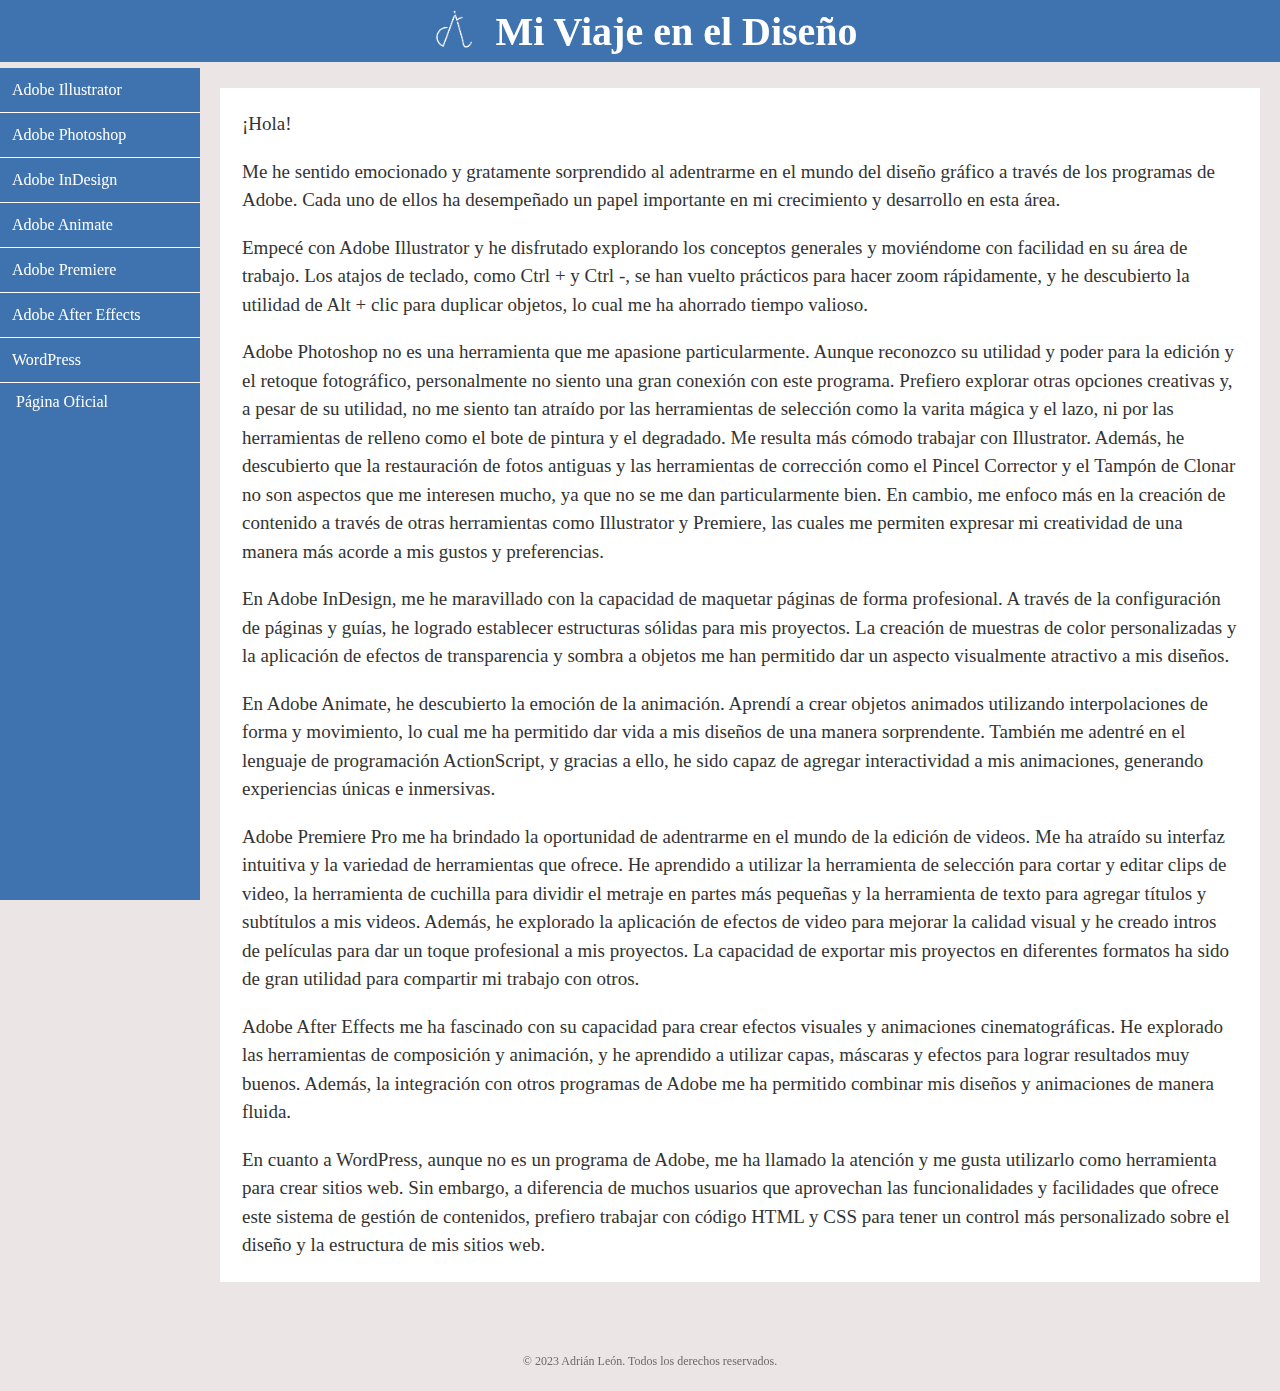
<file: index.html>
<!DOCTYPE html>
<!DOCTYPE html>
<html lang="es">
  <head>
    <meta charset="utf-8">
    <title>CETEC</title>
    <link rel="shortcut icon" href="L2.png">
    <link rel="stylesheet" href="styles.css">
  </head>



  
<body>
  <header>
    <div class="center-content">
      <div class="logo">
        <img src="L1.png" alt="Logo">
      </div>
      <h1>Mi Viaje en el Diseño</h1>
    </div>
  </header>

  <!-- MENÚ DE OPCIONES -->
  <nav>
    <ul>
      <li>
        <a href="Paginas/Ilustrator/index.html">
          <span class="folder-name">Adobe Illustrator</span>
        </a>
      </li>
      <li>
        <a href="Paginas/photoshop/index.html">
          <span class="folder-name">Adobe Photoshop</span>
        </a>
      </li>
      <li>
        <a href="Paginas/InDisign/index.html">
          <span class="folder-name">Adobe InDesign</span>
        </a>
      </li>
      <li>
        <a href="Paginas/Animate/index.html">
          <span class="folder-name">Adobe Animate</span>
        </a>
      </li>
      <li>
        <a href="Paginas/premiere/index.html">
          <span class="folder-name">Adobe Premiere</span>
        </a>
      </li>
      <li>
        <a href="Paginas/after/index.html">
          <span class="folder-name">Adobe After Effects</span>
        </a>
      </li>
      <li>
        <a href="Paginas/Wordpress/wordpress.html">
          <span class="folder-name">WordPress</span>
        </a>
      </li>

      <li>
        <a href="https://adrianleon305.github.io/AdrianL/" class="page-link">
          <span class="folder-name">Página Oficial</span>
        </a>
      </li>
    </ul>
  </nav>

  <main>
    <div class="container">
      <p>¡Hola!</p>
      <p>Me he sentido emocionado y gratamente sorprendido al adentrarme en el mundo del diseño gráfico a través de los programas de Adobe. Cada uno de ellos ha desempeñado un papel importante en mi crecimiento y desarrollo en esta área.</p>
      <p>Empecé con Adobe Illustrator y he disfrutado explorando los conceptos generales y moviéndome con facilidad en su área de trabajo. Los atajos de teclado, como Ctrl + y Ctrl -, se han vuelto prácticos para hacer zoom rápidamente, y he descubierto la utilidad de Alt + clic para duplicar objetos, lo cual me ha ahorrado tiempo valioso.</p>
      <p>Adobe Photoshop no es una herramienta que me apasione particularmente. Aunque reconozco su utilidad y poder para la edición y el retoque fotográfico, personalmente no siento una gran conexión con este programa. Prefiero explorar otras opciones creativas y, a pesar de su utilidad, no me siento tan atraído por las herramientas de selección como la varita mágica y el lazo, ni por las herramientas de relleno como el bote de pintura y el degradado. Me resulta más cómodo trabajar con Illustrator. Además, he descubierto que la restauración de fotos antiguas y las herramientas de corrección como el Pincel Corrector y el Tampón de Clonar no son aspectos que me interesen mucho, ya que no se me dan particularmente bien. En cambio, me enfoco más en la creación de contenido a través de otras herramientas como Illustrator y Premiere, las cuales me permiten expresar mi creatividad de una manera más acorde a mis gustos y preferencias.</p>
      <p>En Adobe InDesign, me he maravillado con la capacidad de maquetar páginas de forma profesional. A través de la configuración de páginas y guías, he logrado establecer estructuras sólidas para mis proyectos. La creación de muestras de color personalizadas y la aplicación de efectos de transparencia y sombra a objetos me han permitido dar un aspecto visualmente atractivo a mis diseños.</p>
      <p>En Adobe Animate, he descubierto la emoción de la animación. Aprendí a crear objetos animados utilizando interpolaciones de forma y movimiento, lo cual me ha permitido dar vida a mis diseños de una manera sorprendente. También me adentré en el lenguaje de programación ActionScript, y gracias a ello, he sido capaz de agregar interactividad a mis animaciones, generando experiencias únicas e inmersivas.</p>
      <p>Adobe Premiere Pro me ha brindado la oportunidad de adentrarme en el mundo de la edición de videos. Me ha atraído su interfaz intuitiva y la variedad de herramientas que ofrece. He aprendido a utilizar la herramienta de selección para cortar y editar clips de video, la herramienta de cuchilla para dividir el metraje en partes más pequeñas y la herramienta de texto para agregar títulos y subtítulos a mis videos. Además, he explorado la aplicación de efectos de video para mejorar la calidad visual y he creado intros de películas para dar un toque profesional a mis proyectos. La capacidad de exportar mis proyectos en diferentes formatos ha sido de gran utilidad para compartir mi trabajo con otros.</p>
      <p>Adobe After Effects me ha fascinado con su capacidad para crear efectos visuales y animaciones cinematográficas. He explorado las herramientas de composición y animación, y he aprendido a utilizar capas, máscaras y efectos para lograr resultados muy buenos. Además, la integración con otros programas de Adobe me ha permitido combinar mis diseños y animaciones de manera fluida.</p>
      <p>En cuanto a WordPress, aunque no es un programa de Adobe, me ha llamado la atención y me gusta utilizarlo como herramienta para crear sitios web. Sin embargo, a diferencia de muchos usuarios que aprovechan las funcionalidades y facilidades que ofrece este sistema de gestión de contenidos, prefiero trabajar con código HTML y CSS para tener un control más personalizado sobre el diseño y la estructura de mis sitios web.</p>
    </div>
  </main>

  
  <footer>
    <p>© 2023 Adrián León. Todos los derechos reservados.</p>
  </footer>
</body>
</html>
</file>
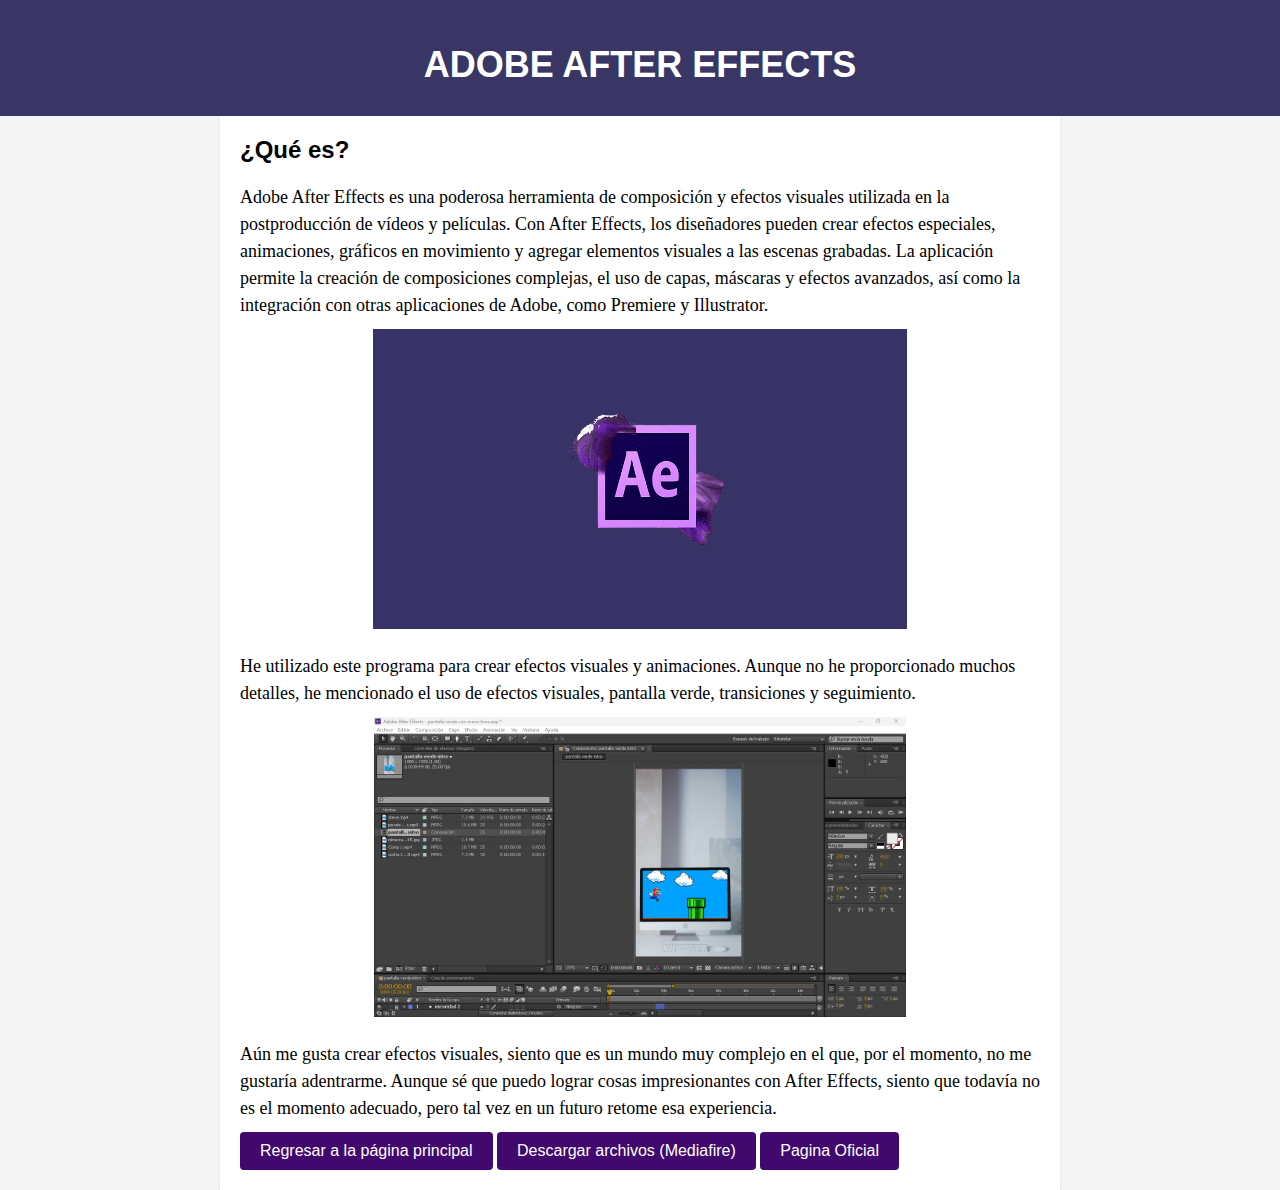
<file: Paginas/after/index.html>
<!DOCTYPE html>
<html>
<head>
  <title>Mi Página de Recopilación</title>


  <link rel="shortcut icon" href="L2.png">
  <link rel="stylesheet" href="styles.css">
  <style>
    body {
    font-family: Arial, sans-serif;
     margin: 0;
    padding: 0;
    }
    
    header {
      background-color: #393665;
      padding: 20px;
      text-align: center;
      color: #ffffff;
    }
    
    .content {
      max-width: 800px;
      margin: 0 auto;
      padding: 20px;
    }
    
    h2 {
      font-size: 24px;
      margin-top: 0;
    }
    
    .image-container {
      text-align: center;
      margin-bottom: 20px;
    }
    
    .image-container img {
      max-width: 100%;
      max-height: 300px;
    }
    
    .image-caption {
      font-style: italic;
      color: #888888;
    }
    
    .btn {
      display: inline-block;
      padding: 10px 20px;
      background-color: #41096e;
      color: #ffffff;
      text-decoration: none;
      border-radius: 4px;
    }



  </style>
</head>
<body>


  <header>
    <h1 class="h1">ADOBE AFTER EFFECTS</h1>
  </header>



  
  <div class="content">
    <h2>¿Qué es?</h2>


    <p class="p"> Adobe After Effects es una poderosa herramienta de composición
       y efectos visuales utilizada en la postproducción de vídeos y películas.
        Con After Effects, los diseñadores pueden crear efectos especiales,
         animaciones, gráficos en movimiento y agregar elementos visuales
          a las escenas grabadas. La aplicación permite la creación de 
          composiciones complejas, el uso de capas, máscaras y efectos avanzados,
           así como la integración con otras aplicaciones de Adobe, como Premiere y Illustrator.</p>
    


    <div class="image-container">
      <img src="1.jpg" alt="Imagen 1">
      <div class="image-caption"></div>
    </div>
    


    <p class="p"> He utilizado este programa para crear efectos visuales y animaciones.
       Aunque no he proporcionado muchos detalles, he mencionado el uso de efectos visuales,
        pantalla verde, transiciones y seguimiento.</p>
    



    <div class="image-container">
      <img src="2.jpg" alt="Imagen 2">
      <div class="image-caption"></div>
    </div>
    

    <p class="p">
  Aún me gusta crear efectos visuales, siento que es un mundo muy complejo en el que, por el momento, 
  no me gustaría adentrarme. Aunque sé que puedo lograr cosas impresionantes con After Effects,
   siento que todavía no es el momento adecuado, pero tal vez en un futuro retome esa experiencia.
</p>

    <a class="btn" href="https://adrianleon305.github.io/cetec/">Regresar a la página principal</a>
    <a class="btn" href="https://www.mediafire.com/folder/m9z5kt01nlpkd/After">Descargar archivos (Mediafire)</a>
    <a class="btn" href="https://adrianleon305.github.io/AdrianL/">Pagina Oficial</a>
  </div>
</body>
</html>
</file>
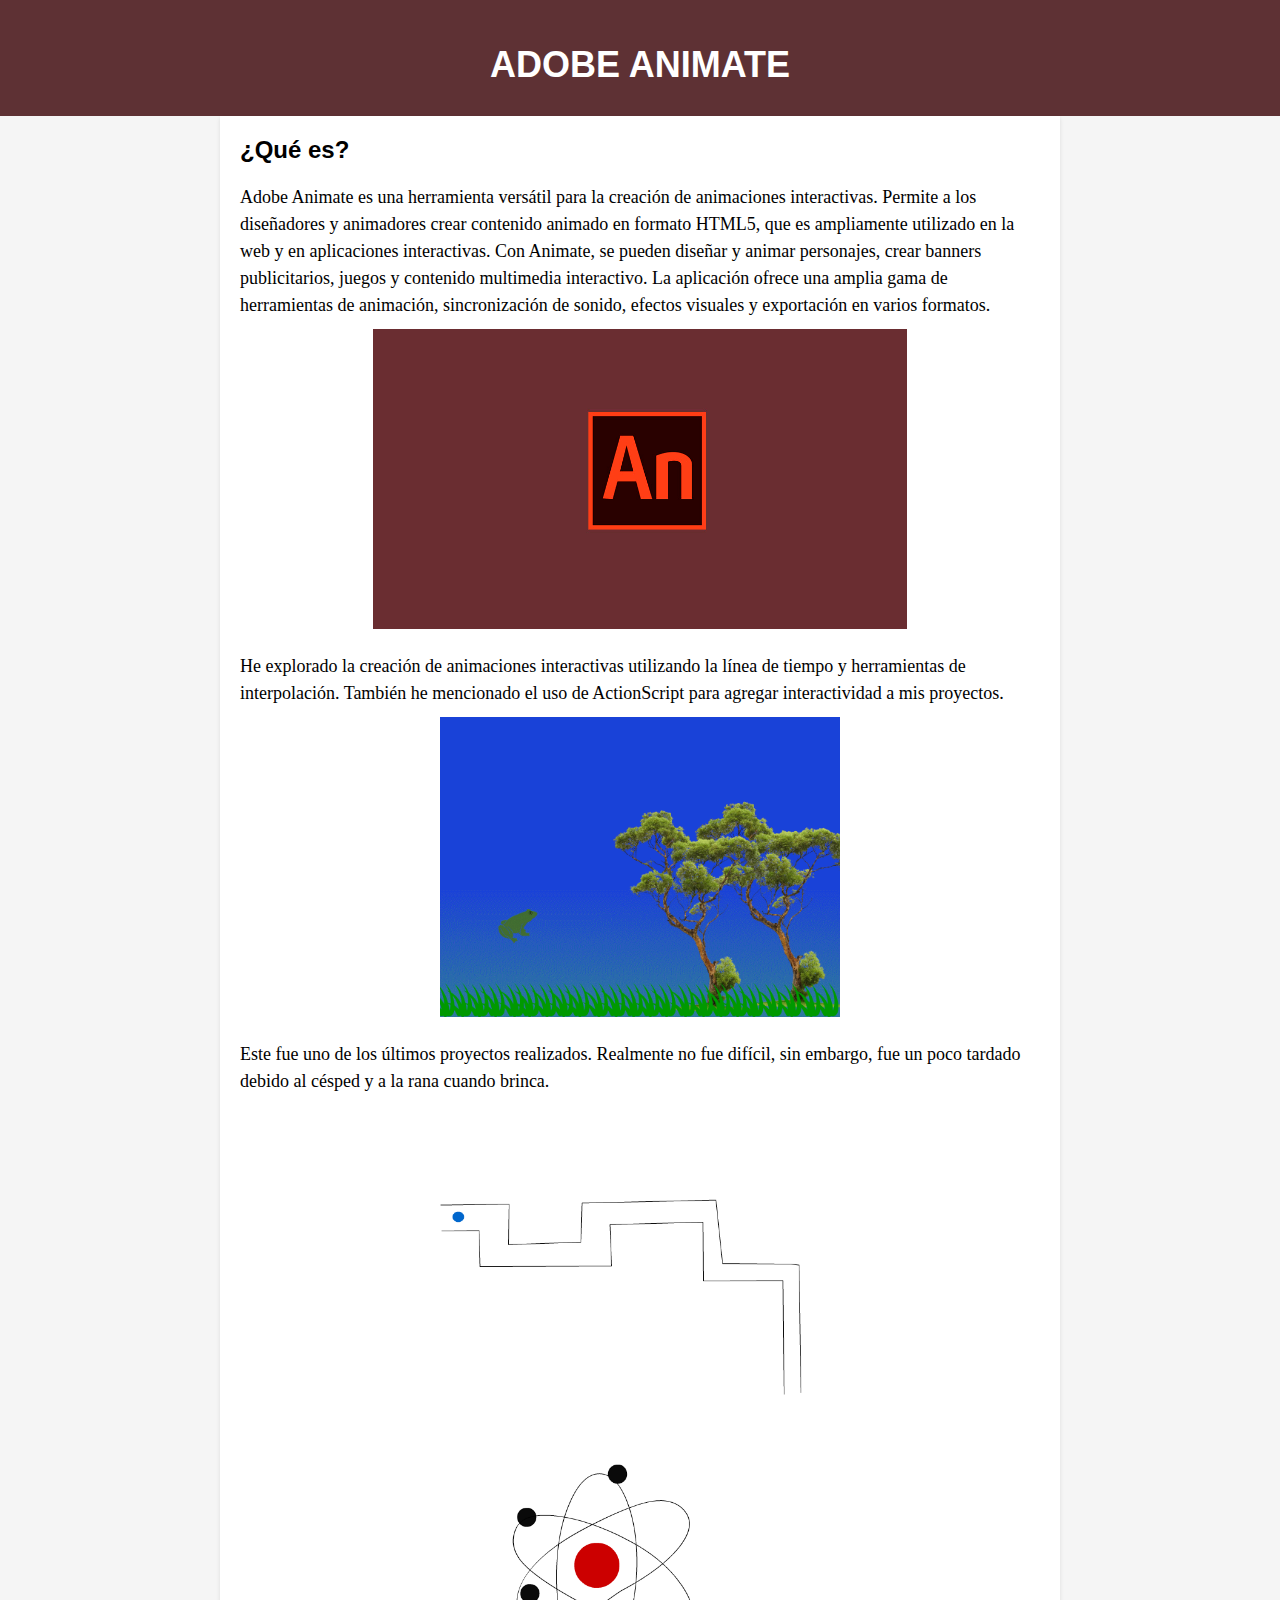
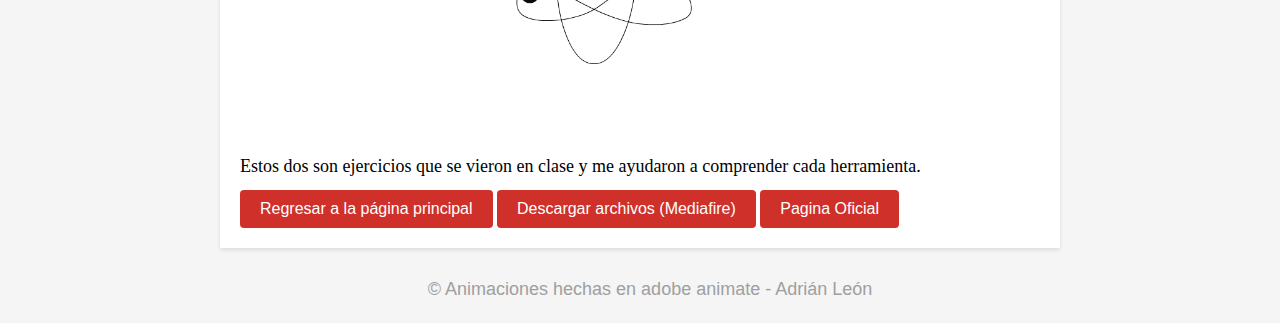
<file: Paginas/Animate/index.html>
<!DOCTYPE html>
<html>
<head>
  <title>Animate</title>


  <link rel="shortcut icon" href="L2.png">
  <link rel="stylesheet" href="styles.css">
  <style>
    body {
    font-family: Arial, sans-serif;
     margin: 0;
    padding: 0;
    }
    
    header {
      background-color: #5E3134;
      padding: 20px;
      text-align: center;
      color: #ffffff;
    }
    
    .content {
      max-width: 800px;
      margin: 0 auto;
      padding: 20px;
    }
    
    h2 {
      font-size: 24px;
      margin-top: 0;
    }
    
    .image-container {
      text-align: center;
      margin-bottom: 20px;
    }
    
    .image-container img {
      max-width: 100%;
      max-height: 300px;
    }
    
    .image-caption {
      font-style: italic;
      color: #888888;
    }
    
    .btn {
      display: inline-block;
      padding: 10px 20px;
      background-color: #CF302A;
      color: #ffffff;
      text-decoration: none;
      border-radius: 4px;
    }



  </style>
</head>
<body>


  <header>
    <h1 class="h1">ADOBE ANIMATE</h1>
  </header>



  
  <div class="content">
    <h2>¿Qué es?</h2>


    <p class="p"> Adobe Animate es una herramienta versátil para la creación de animaciones interactivas.
      Permite a los diseñadores y animadores crear contenido animado en formato HTML5,
      que es ampliamente utilizado en la web y en aplicaciones interactivas. 
      Con Animate, se pueden diseñar y animar personajes, crear banners publicitarios,
      juegos y contenido multimedia interactivo. La aplicación ofrece una amplia gama
      de herramientas de animación, sincronización de sonido, efectos visuales 
      y exportación en varios formatos.</p>
    


    <div class="image-container">
      <img src="1.jpg" alt="Imagen 1">
      <div class="image-caption"></div>
    </div>
    


    <p class="p">
      He explorado la creación de animaciones interactivas utilizando
       la línea de tiempo y herramientas de interpolación. También he
        mencionado el uso de ActionScript para agregar interactividad a mis proyectos.</p>
    

        <div class="image-container">
          <img src="ejersicio-5.gif" alt="Imagen 4">
          <div class="image-caption"></div>
        </div>

        <p class="p">
  Este fue uno de los últimos proyectos realizados. 
  Realmente no fue difícil, sin embargo, fue un poco tardado debido al césped 
  y a la rana cuando brinca.</p>
    


    <div class="image-container">
      <img src="laberinto.gif" alt="Imagen 3">
      <div class="image-caption"></div>
    </div>
    



    <div class="image-container">
      <img src="átomo.gif" alt="Imagen 2">
      <div class="image-caption"></div>
    </div>
    



    <p class="p">Estos dos son ejercicios que se vieron en clase y me ayudaron a comprender cada herramienta.</p>
    

    <a class="btn" href="https://adrianleon305.github.io/cetec/">Regresar a la página principal</a>
    <a class="btn" href="https://www.mediafire.com/folder/vo9c26vewahzs/Animate">Descargar archivos (Mediafire)</a>
    <a class="btn" href="https://adrianleon305.github.io/AdrianL/">Pagina Oficial</a>
  </div>
</body>

<footer>
  <p>&copy; Animaciones hechas en adobe animate - Adrián León</p>
</footer>

</html>
</file>
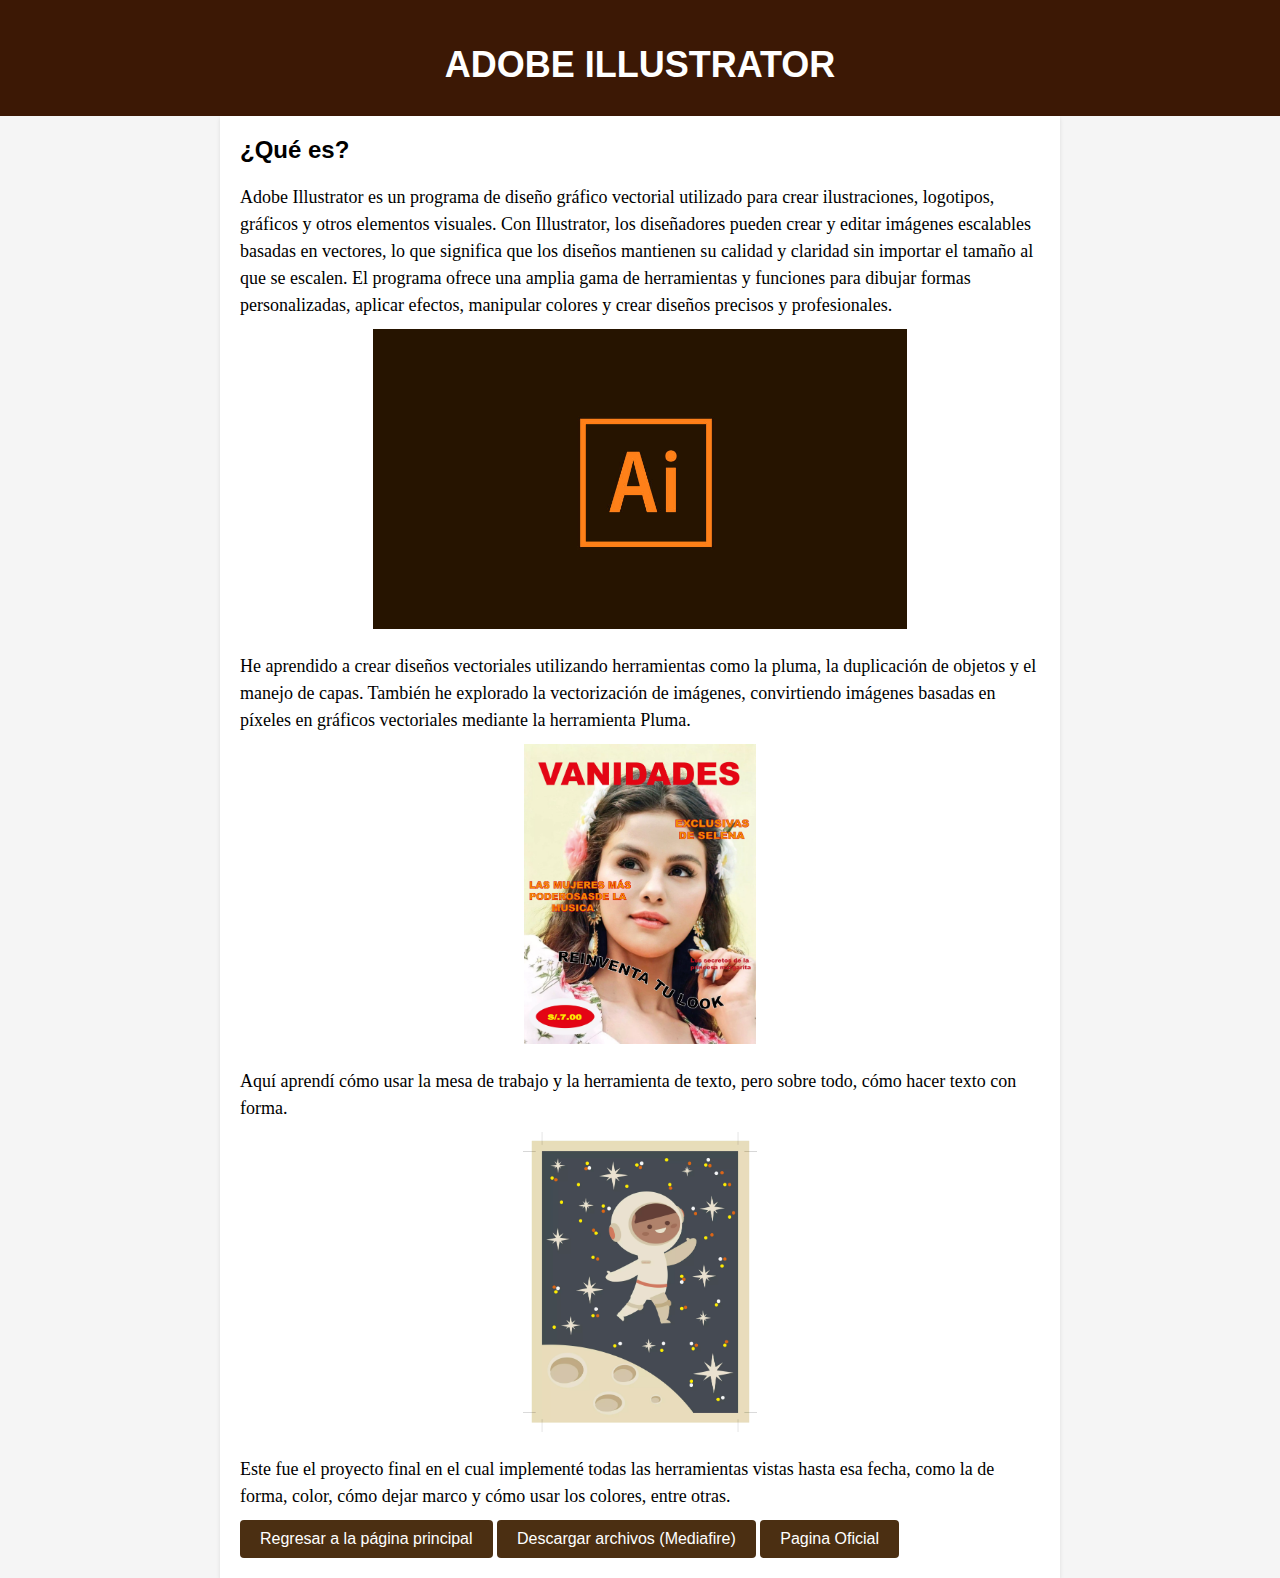
<file: Paginas/Ilustrator/index.html>
<!DOCTYPE html>
<html>
<head>
  <title>Illustrator</title>


  <link rel="shortcut icon" href="L2.png">
  <link rel="stylesheet" href="styles.css">
  <style>
    body {
    font-family: Arial, sans-serif;
     margin: 0;
    padding: 0;
    }
    
    header {
      background-color: #3c1805;
      padding: 20px;
      text-align: center;
      color: #ffffff;
    }
    
    .content {
      max-width: 800px;
      margin: 0 auto;
      padding: 20px;
    }
    
    h2 {
      font-size: 24px;
      margin-top: 0;
    }
    
    .image-container {
      text-align: center;
      margin-bottom: 20px;
    }
    
    .image-container img {
      max-width: 100%;
      max-height: 300px;
    }
    
    .image-caption {
      font-style: italic;
      color: #888888;
    }
    
    .btn {
      display: inline-block;
      padding: 10px 20px;
      background-color: #4b2f12;
      color: #ffffff;
      text-decoration: none;
      border-radius: 4px;
    }



  </style>
</head>
<body>


  <header>
    <h1 class="h1">ADOBE ILLUSTRATOR</h1>
  </header>



  
  <div class="content">
    <h2>¿Qué es?</h2>


    <p class="p">
      Adobe Illustrator es un programa de diseño gráfico vectorial utilizado para crear ilustraciones,
      logotipos, gráficos y otros elementos visuales.
      Con Illustrator, los diseñadores pueden crear y editar imágenes escalables basadas en vectores,
      lo que significa que los diseños mantienen su calidad y claridad sin importar el tamaño al
      que se escalen. El programa ofrece una amplia gama de herramientas y funciones para dibujar
      formas personalizadas, aplicar efectos, manipular colores y crear diseños precisos y 
      profesionales.
    </p>



    <div class="image-container">
      <img src="1.jpg" alt="Imagen 1">
      <div class="image-caption"></div>
    </div>
    


    <p class="p">He aprendido a crear diseños vectoriales utilizando herramientas como la pluma,
       la duplicación de objetos y el manejo de capas. 
       También he explorado la vectorización de imágenes, 
       convirtiendo imágenes basadas en píxeles en gráficos 
       vectoriales mediante la herramienta Pluma.</p>
    



    <div class="image-container">
      <img src="portada.webp" alt="Imagen 2">
      <div class="image-caption"></div>
    </div>
    
    <p class="p">Aquí aprendí cómo usar la mesa de trabajo 
  y la herramienta de texto, pero sobre todo, cómo hacer texto con forma.</p>

    <div class="image-container">
      <img src="proyecto final.webp" alt="Imagen 3">
      <div class="image-caption"></div>
    </div>
    





    <p class="p">
      Este fue el proyecto final en el cual implementé todas
       las herramientas vistas hasta esa fecha, como la de forma,
        color, cómo dejar marco y cómo usar los colores, entre otras.</p>
    

    <a class="btn" href="https://adrianleon305.github.io/cetec/">Regresar a la página principal</a>
    <a class="btn" href="https://www.mediafire.com/folder/ycn7u26su2p8k/Illustrator">Descargar archivos (Mediafire)</a>
    <a class="btn" href="https://adrianleon305.github.io/AdrianL/">Pagina Oficial</a>
  </div>
</body>
</html>
</file>
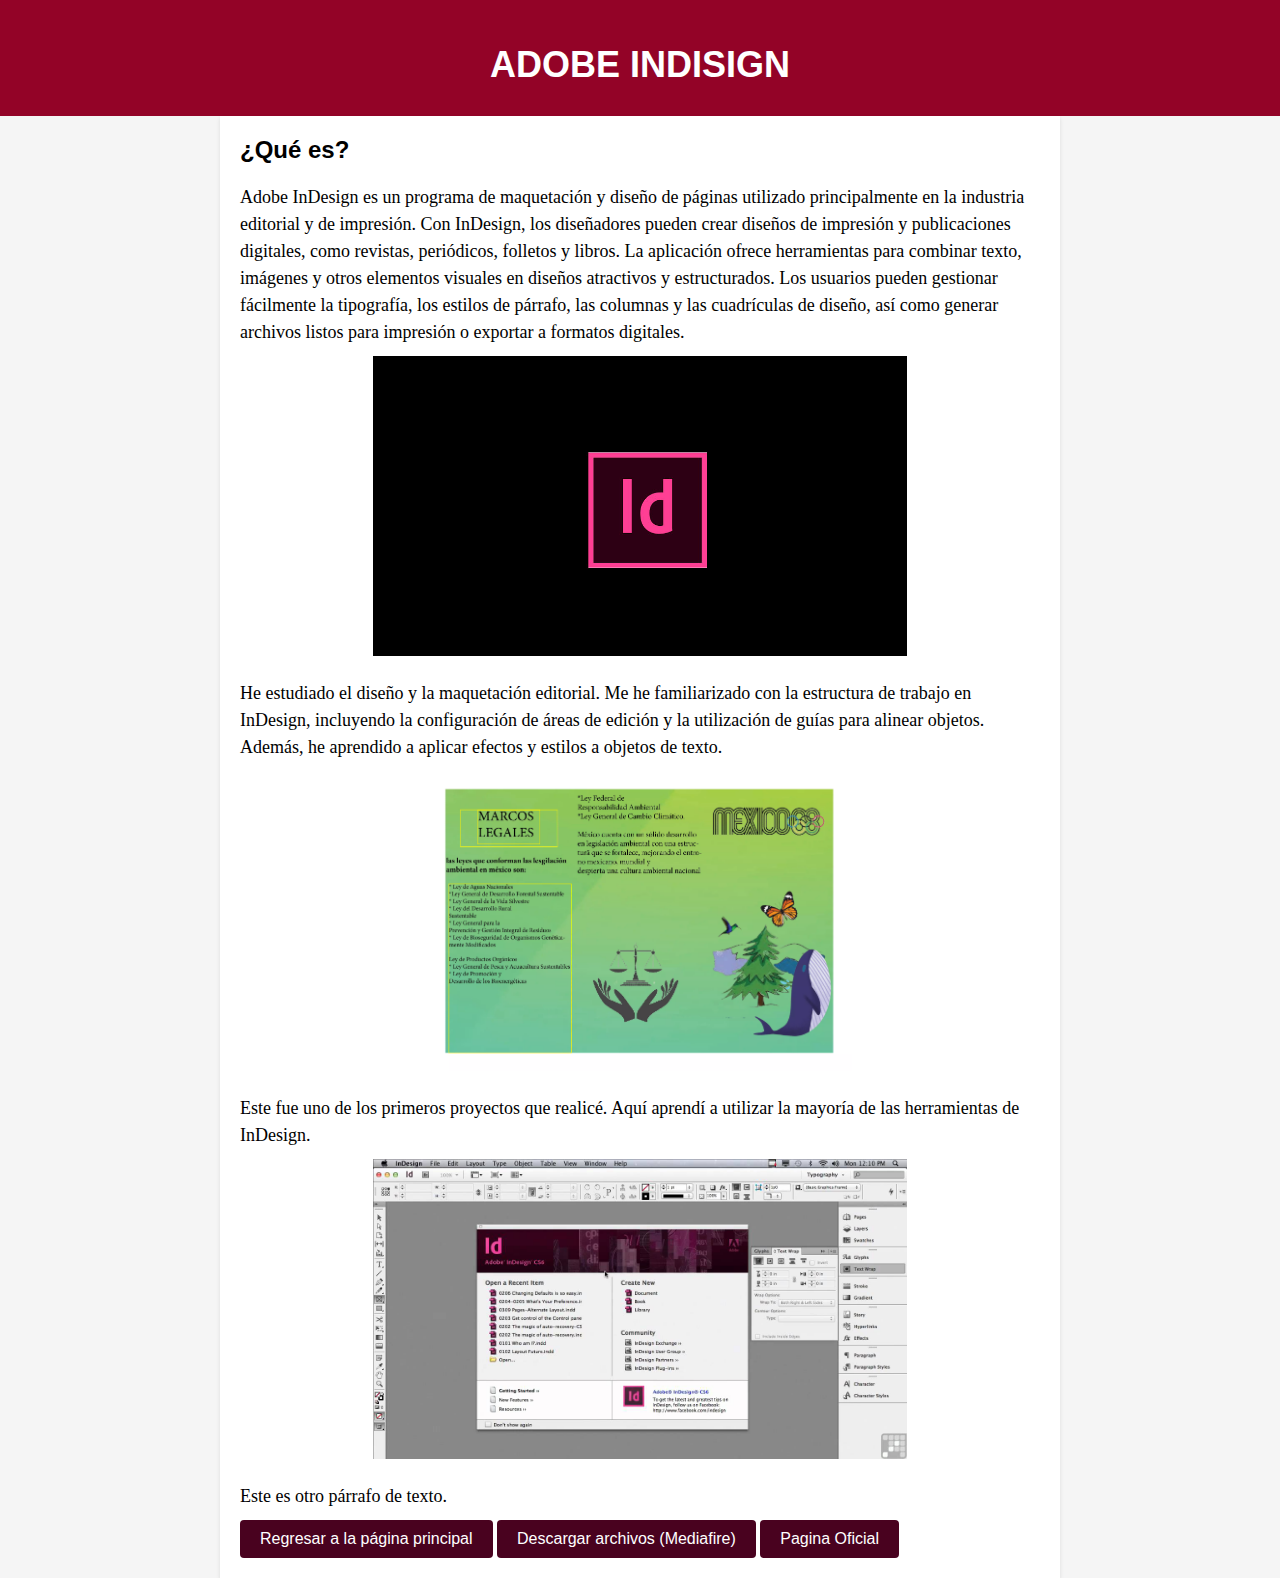
<file: Paginas/InDisign/index.html>
<!DOCTYPE html>
<html>
<head>
  <title>Indisign</title>


  <link rel="shortcut icon" href="L2.png">
  <link rel="stylesheet" href="styles.css">
  <style>
    body {
    font-family: Arial, sans-serif;
     margin: 0;
    padding: 0;
    }
    
    header {
      background-color: #930327;
      padding: 20px;
      text-align: center;
      color: #ffffff;
    }
    
    .content {
      max-width: 800px;
      margin: 0 auto;
      padding: 20px;
    }
    
    h2 {
      font-size: 24px;
      margin-top: 0;
    }
    
    .image-container {
      text-align: center;
      margin-bottom: 20px;
    }
    
    .image-container img {
      max-width: 100%;
      max-height: 300px;
    }
    
    .image-caption {
      font-style: italic;
      color: #888888;
    }
    
    .btn {
      display: inline-block;
      padding: 10px 20px;
      background-color: #49021F;
      color: #ffffff;
      text-decoration: none;
      border-radius: 4px;
    }



  </style>
</head>
<body>


  <header>
    <h1 class="h1">ADOBE INDISIGN</h1>
  </header>



  
  <div class="content">
    <h2>¿Qué es?</h2>


    <p class="p">Adobe InDesign es un programa de maquetación y diseño de páginas
      utilizado principalmente en la industria editorial y de impresión.
      Con InDesign, los diseñadores pueden crear diseños de impresión
      y publicaciones digitales, como revistas, periódicos, folletos
      y libros. La aplicación ofrece herramientas para combinar texto,
      imágenes y otros elementos visuales en diseños atractivos y 
      estructurados. Los usuarios pueden gestionar fácilmente la tipografía,
      los estilos de párrafo, las columnas y las cuadrículas de diseño, así
      como generar archivos listos para impresión o exportar a formatos digitales.</p>
    


    <div class="image-container">
      <img src="1.jpg" alt="Imagen 1">
      <div class="image-caption"></div>
    </div>
    


    <p class="p">He estudiado el diseño y la maquetación editorial.
       Me he familiarizado con la estructura de trabajo en InDesign, 
       incluyendo la configuración de áreas de edición y la utilización 
       de guías para alinear objetos. Además, he aprendido a aplicar efectos 
       y estilos a objetos de texto.</p>
    



    <div class="image-container">
      <img src="primerro.webp" alt="Imagen 2">
      <div class="image-caption"></div>
    </div>
    
    <p class="p">Este fue uno de los primeros proyectos que realicé. 
  Aquí aprendí a utilizar la mayoría de las herramientas de InDesign.</p>

    <div class="image-container">
      <img src="3.jpg" alt="Imagen 3">
      <div class="image-caption"></div>
    </div>
    






    <p class="p">Este es otro párrafo de texto.</p>
    

    <a class="btn" href="https://adrianleon305.github.io/cetec/">Regresar a la página principal</a>
    <a class="btn" href="https://www.mediafire.com/folder/5hjv1uj0lztjl/Indisign">Descargar archivos (Mediafire)</a>
    <a class="btn" href="https://adrianleon305.github.io/AdrianL/">Pagina Oficial</a>
  </div>
</body>
</html>
</file>
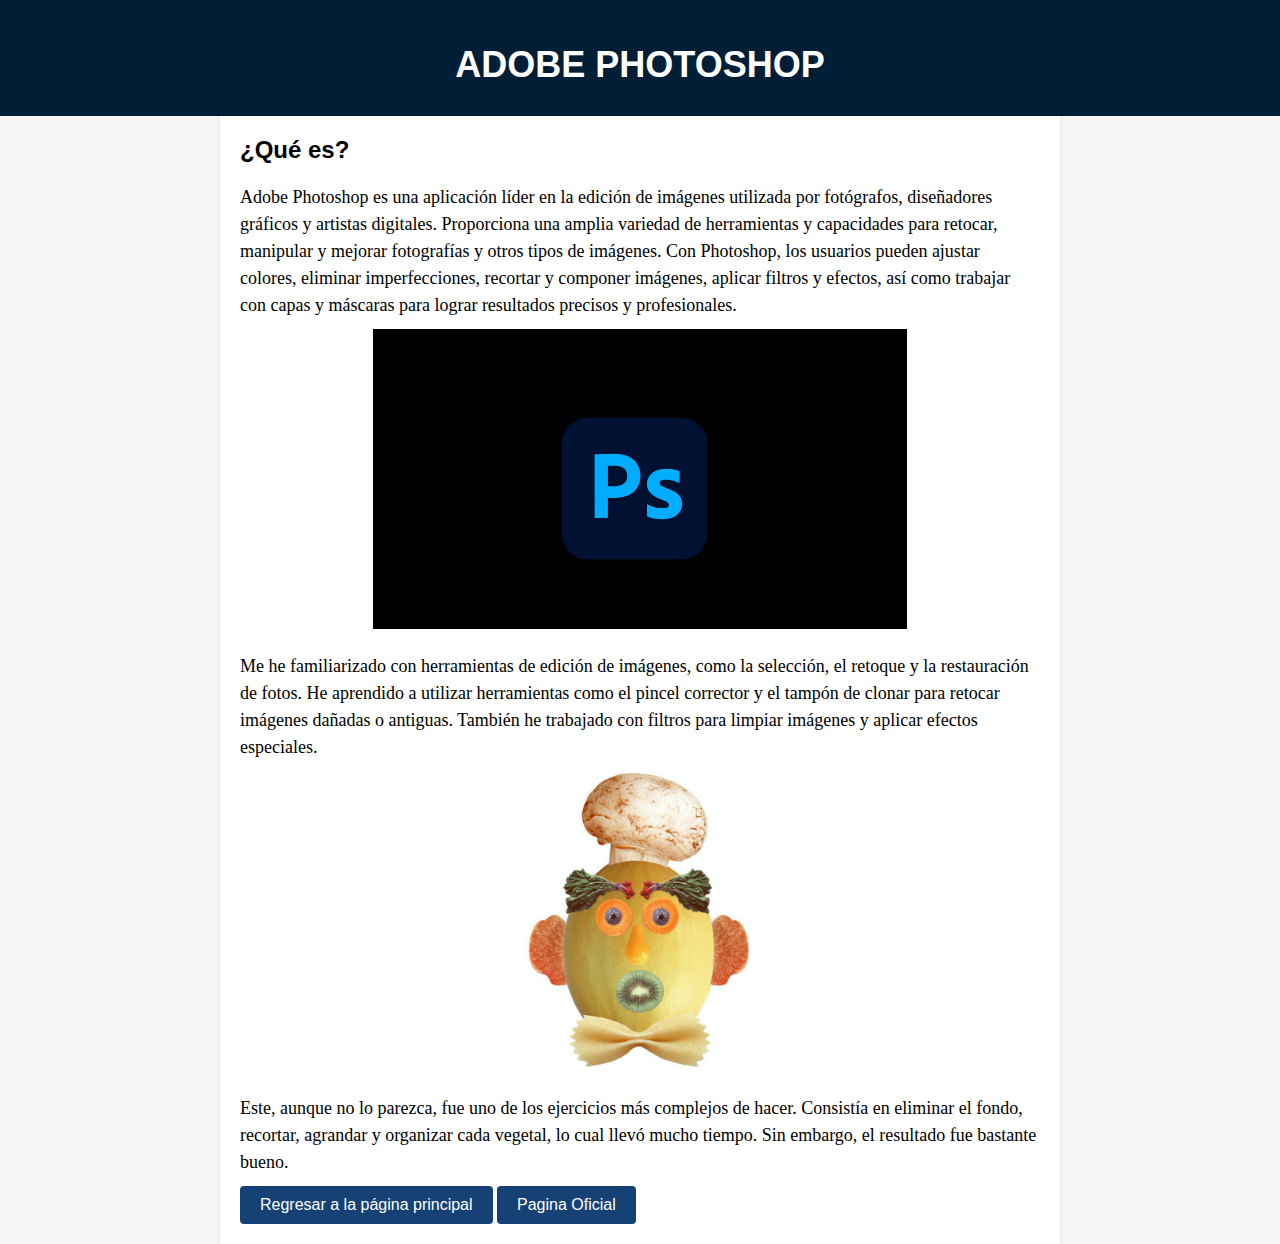
<file: Paginas/photoshop/index.html>
<!DOCTYPE html>
<html>
<head>
  <title>Photoshop</title>


  <link rel="shortcut icon" href="L2.png">
  <link rel="stylesheet" href="styles.css">
  <style>
    body {
    font-family: Arial, sans-serif;
     margin: 0;
    padding: 0;
    }
    
    header {
      background-color: #001E36;
      padding: 20px;
      text-align: center;
      color: #ffffff;
    }
    
    .content {
      max-width: 800px;
      margin: 0 auto;
      padding: 20px;
    }
    
    h2 {
      font-size: 24px;
      margin-top: 0;
    }
    
    .image-container {
      text-align: center;
      margin-bottom: 20px;
    }
    
    .image-container img {
      max-width: 100%;
      max-height: 300px;
    }
    
    .image-caption {
      font-style: italic;
      color: #888888;
    }
    
    .btn {
      display: inline-block;
      padding: 10px 20px;
      background-color: #154174;
      color: #ffffff;
      text-decoration: none;
      border-radius: 4px;
    }



  </style>
</head>
<body>


  <header>
    <h1 class="h1">ADOBE PHOTOSHOP</h1>
  </header>



  
  <div class="content">
    <h2>¿Qué es?</h2>


    <p class="p">
      Adobe Photoshop es una aplicación líder en la edición de imágenes utilizada por fotógrafos,
      diseñadores gráficos y artistas digitales. Proporciona una amplia variedad de herramientas 
      y capacidades para retocar, manipular y mejorar fotografías y otros tipos de imágenes.
      Con Photoshop, los usuarios pueden ajustar colores, eliminar imperfecciones, recortar 
      y componer imágenes, aplicar filtros y efectos, así como trabajar con capas 
      y máscaras para lograr resultados precisos y profesionales.
    </p>
    


    <div class="image-container">
      <img src="1.jpg" alt="Imagen 1">
      <div class="image-caption"></div>
    </div>
    



    <p class="p">Me he familiarizado con herramientas de edición de imágenes, 
        como la selección, el retoque y la restauración de fotos.
         He aprendido a utilizar herramientas como el pincel corrector 
         y el tampón de clonar para retocar imágenes dañadas o antiguas. 
         También he trabajado con filtros para limpiar imágenes y aplicar efectos especiales.</p>  



    <div class="image-container">
      <img src="2.jpg" alt="Imagen 2">
      <div class="image-caption"></div>
    </div>
  
    <p class="p">Este, aunque no lo parezca, fue uno de los ejercicios más complejos de hacer. 
  Consistía en eliminar el fondo, recortar, agrandar y organizar cada vegetal,
   lo cual llevó mucho tiempo. Sin embargo, el resultado fue bastante bueno.</p>
    

    <a class="btn" href="https://adrianleon305.github.io/cetec/">Regresar a la página principal</a>
    <a class="btn" href="https://adrianleon305.github.io/AdrianL/">Pagina Oficial</a>
  </div>
</body>
</html>
</file>
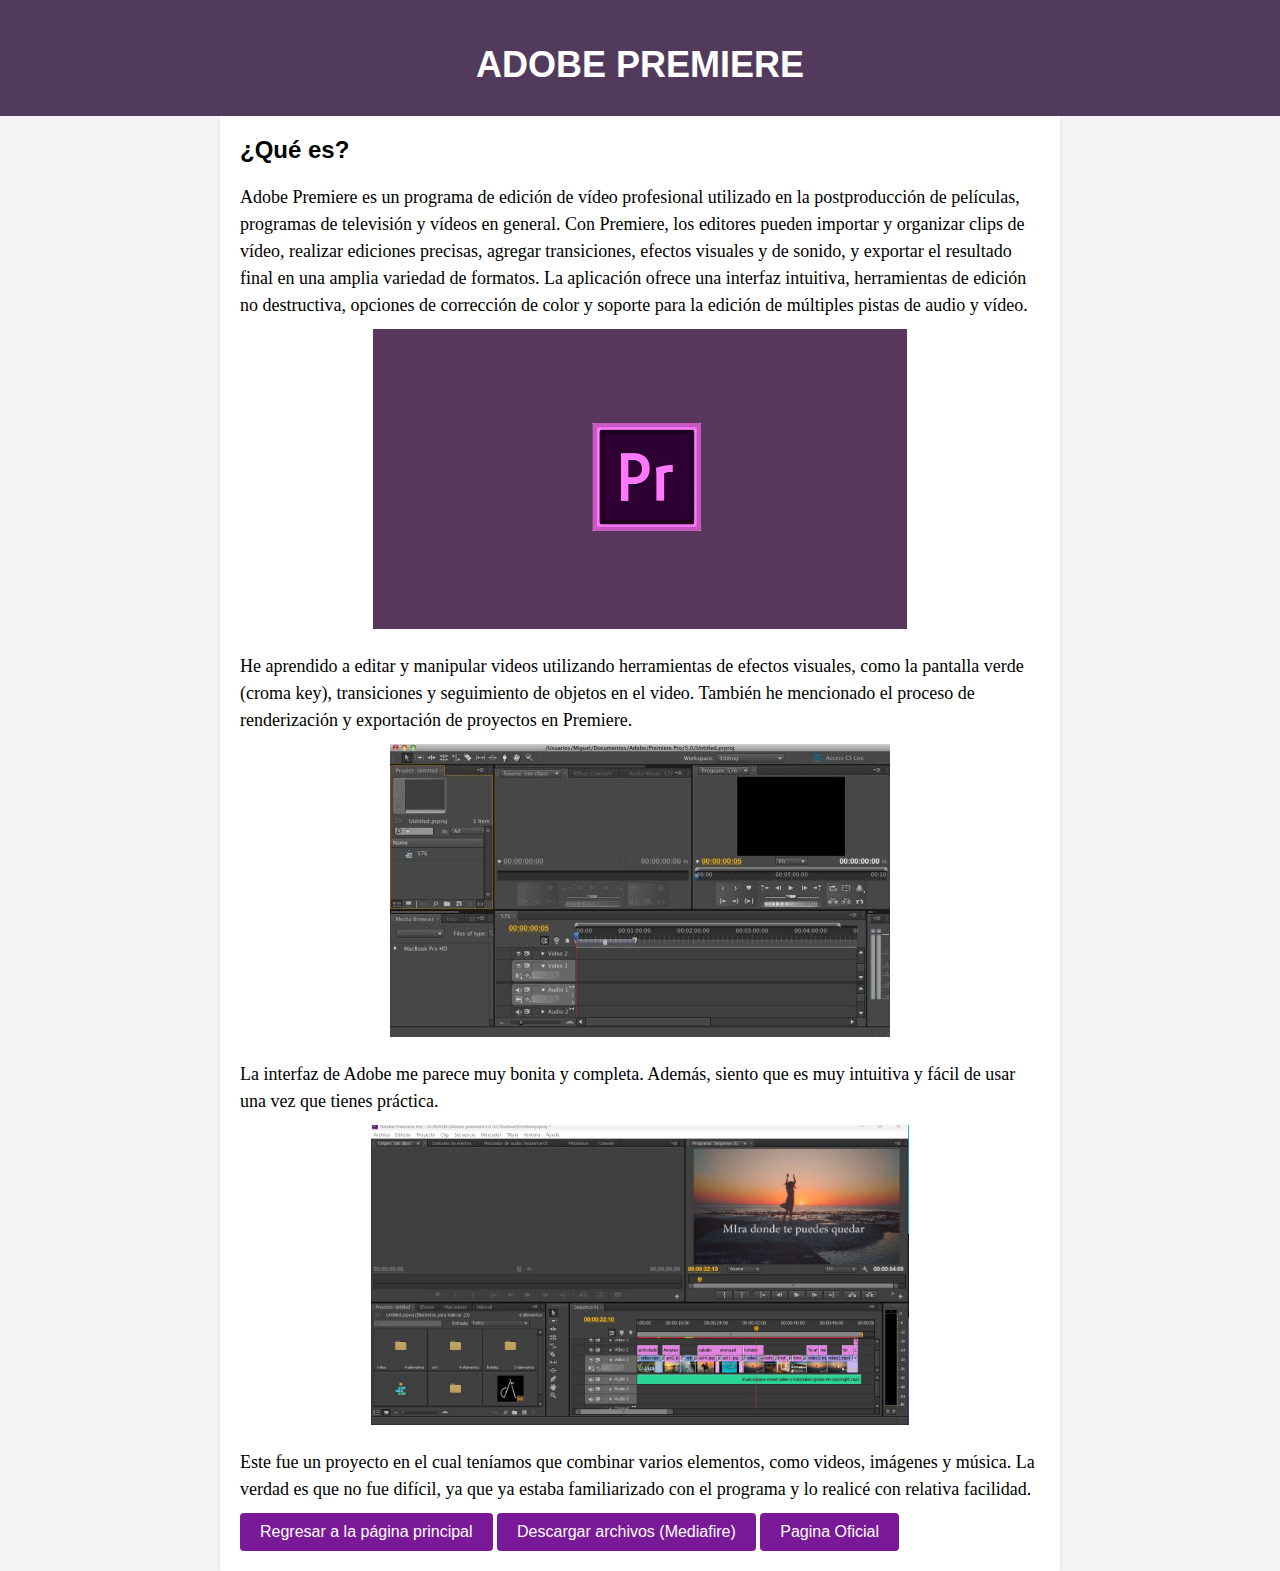
<file: Paginas/premiere/index.html>
<!DOCTYPE html>
<html>
<head>
  <title>Premiere</title>


  <link rel="shortcut icon" href="L2.png">
  <link rel="stylesheet" href="styles.css">
  <style>
    body {
    font-family: Arial, sans-serif;
     margin: 0;
    padding: 0;
    }
    
    header {
      background-color: #523A5C;
      padding: 20px;
      text-align: center;
      color: #ffffff;
    }
    
    .content {
      max-width: 800px;
      margin: 0 auto;
      padding: 20px;
    }
    
    h2 {
      font-size: 24px;
      margin-top: 0;
    }
    
    .image-container {
      text-align: center;
      margin-bottom: 20px;
    }
    
    .image-container img {
      max-width: 100%;
      max-height: 300px;
    }
    
    .image-caption {
      font-style: italic;
      color: #888888;
    }
    
    .btn {
      display: inline-block;
      padding: 10px 20px;
      background-color: #791997;
      color: #ffffff;
      text-decoration: none;
      border-radius: 4px;
    }



  </style>
</head>
<body>


  <header>
    <h1 class="h1">ADOBE PREMIERE</h1>
  </header>



  
  <div class="content">
    <h2>¿Qué es?</h2>


    <p class="p">Adobe Premiere es un programa de edición de vídeo profesional utilizado en la postproducción
        de películas, programas de televisión y vídeos en general. Con Premiere,
        los editores pueden importar y organizar clips de vídeo, realizar ediciones
        precisas, agregar transiciones, efectos visuales y de sonido, y exportar el
        resultado final en una amplia variedad de formatos. La aplicación ofrece
        una interfaz intuitiva, herramientas de edición no destructiva, opciones
        de corrección de color y soporte para la edición de múltiples pistas de
        audio y vídeo.</p>
    


    <div class="image-container">
      <img src="1.jpg" alt="Imagen 1">
      <div class="image-caption"></div>
    </div>
    


    <p class="p">He aprendido a editar y manipular videos utilizando herramientas de efectos visuales,
       como la pantalla verde (croma key), transiciones y seguimiento de objetos en el video.
        También he mencionado el proceso de renderización y exportación de proyectos en Premiere.</p>
    



    <div class="image-container">
      <img src="2.jpg" alt="Imagen 2">
      <div class="image-caption"></div>
    </div>
    
    <p class="p">La interfaz de Adobe me parece muy bonita y completa.
   Además, siento que es muy intuitiva y fácil de usar una vez que tienes práctica.
</p>

    <div class="image-container">
      <img src="3.jpg" alt="Imagen 3">
      <div class="image-caption"></div>
    </div>
    

    <p class="p">
      Este fue un proyecto en el cual teníamos que combinar varios elementos, 
      como videos, imágenes y música. La verdad es que no fue difícil, ya que
       ya estaba familiarizado con el programa y lo realicé con relativa facilidad.
    </p>
    

    <a class="btn" href="https://adrianleon305.github.io/cetec/">Regresar a la página principal</a>
    <a class="btn" href="https://www.mediafire.com/folder/sai8f8me76cms/Premiere">Descargar archivos (Mediafire)</a>
    <a class="btn" href="https://adrianleon305.github.io/AdrianL/">Pagina Oficial</a>
  </div>
</body>
</html>
</file>
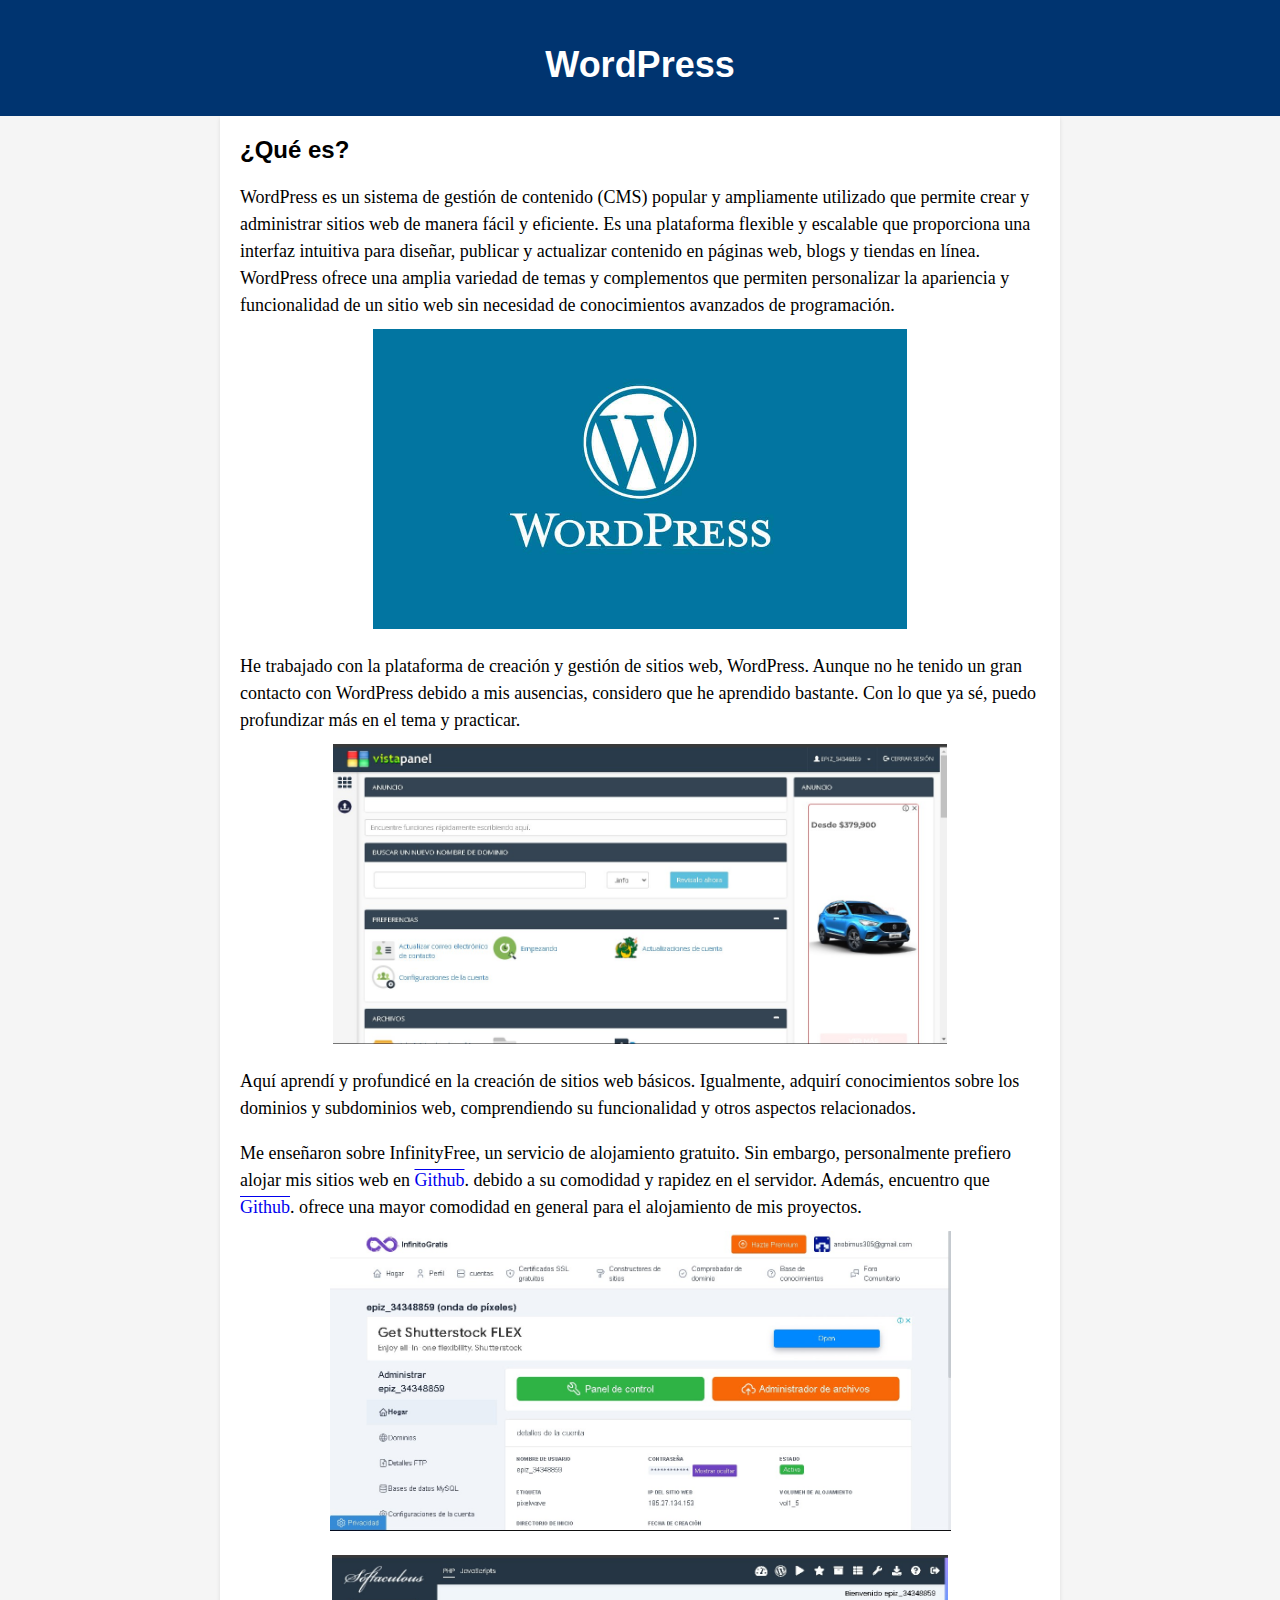
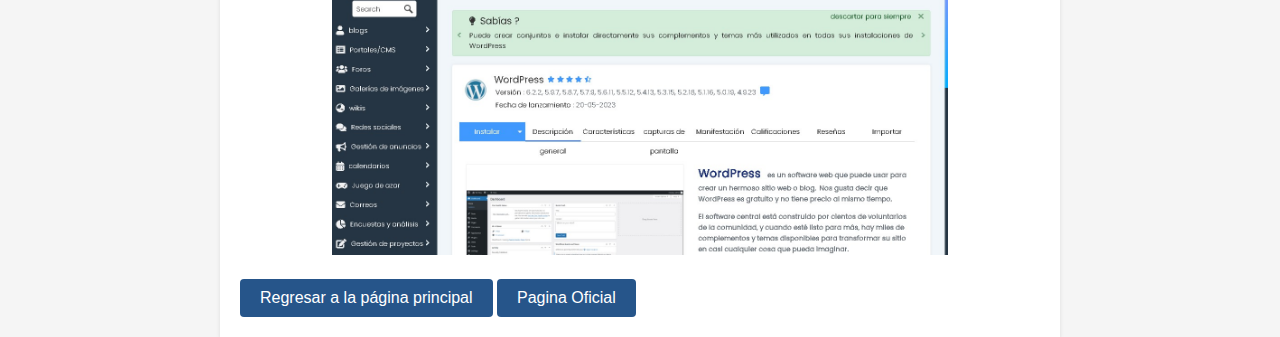
<file: Paginas/Wordpress/wordpress.html>
<!DOCTYPE html>
<html>
<head>
  <title>WordPres</title>


  <link rel="shortcut icon" href="L2.png">
  <link rel="stylesheet" href="styles.css">
  <style>
    body {
    font-family: Arial, sans-serif;
     margin: 0;
    padding: 0;
    }
    
    header {
      background-color: #003470;
      padding: 20px;
      text-align: center;
      color: #ffffff;
    }
    
    .content {
      max-width: 800px;
      margin: 0 auto;
      padding: 20px;
    }
    
    h2 {
      font-size: 24px;
      margin-top: 0;
    }
    
    .image-container {
      text-align: center;
      margin-bottom: 20px;
    }
    
    .image-container img {
      max-width: 100%;
      max-height: 300px;
    }
    
    .image-caption {
      font-style: italic;
      color: #888888;
    }
    
    .btn {
      display: inline-block;
      padding: 10px 20px;
      background-color: #26558a;
      color: #ffffff;
      text-decoration: none;
      border-radius: 4px;
    }



  </style>
</head>
<body>


  <header>
    <h1 class="h1">WordPress</h1>
  </header>



  
  <div class="content">
    <h2>¿Qué es?</h2>


    <p class="p">WordPress es un sistema de gestión de contenido (CMS) popular y ampliamente
        utilizado que permite crear y administrar sitios web de manera fácil y eficiente. 
        Es una plataforma flexible y escalable que proporciona una interfaz intuitiva para
        diseñar, publicar y actualizar contenido en páginas web, blogs y tiendas en línea.
        WordPress ofrece una amplia variedad de temas y complementos que permiten personalizar
        la apariencia y funcionalidad de un sitio web sin necesidad de conocimientos avanzados
        de programación.</p>
    


    <div class="image-container">
      <img src="1.jpg" alt="Imagen 1">
      <div class="image-caption"></div>
    </div>
    


    <p class="p">He trabajado con la plataforma de creación y gestión de sitios web, WordPress.
       Aunque no he tenido un gran contacto con WordPress debido a mis ausencias,
        considero que he aprendido bastante. Con lo que ya sé, puedo profundizar más en 
        el tema y practicar.</p>
    



    <div class="image-container">
      <img src="2.jpg" alt="Imagen 2">
      <div class="image-caption"></div>
    </div>
    
    <p class="p">
      Aquí aprendí y profundicé en la creación de sitios web básicos. 
      Igualmente, adquirí conocimientos sobre los dominios y subdominios web,
       comprendiendo su funcionalidad y otros aspectos relacionados.
      </p>

      <p class="p">
      Me enseñaron sobre InfinityFree, 
      un servicio de alojamiento gratuito. Sin embargo,
       personalmente prefiero alojar mis sitios web en <a class="GG" href="https://github.com">Github</a>. debido a su comodidad 
       y rapidez en el servidor. Además, encuentro que <a class="GG" href="https://github.com">Github</a>. ofrece una mayor 
       comodidad en general para el alojamiento de mis proyectos.
      </p>
    

    <div class="image-container">
      <img src="3.jpg" alt="Imagen 3">
      <div class="image-caption"></div>
    </div>
    

    <div class="image-container">
      <img src="4.jpg" alt="Imagen 4">
      <div class="image-caption"></div>
    </div>
    

    
    <a class="btn" href="https://adrianleon305.github.io/cetec/">Regresar a la página principal</a>
    <a class="btn" href="https://adrianleon305.github.io/AdrianL/">Pagina Oficial</a>
  </div>
</body>
</html>
</file>
<file: styles.css>
body {
 font-family: georgia;
  margin: 0;
  padding: 0;
  background-color: #ebe5e5;
}



header {
  background-color: #1b5ba3d4;
  padding: 4px;
  position: fixed;
  top: 0;
  left: 0;
  width: 100%;
  z-index: 1;
}

.center-content {
  display: flex;
  justify-content: center;
  align-items: center;
}

.logo {
  margin-right: 15px;
}

.logo img {
  width: 50px;
  height: 50px;
}

h1 {
  color: #ffffff;
font-family: cursive;
  margin: 0;
  font-size: 40px;
}

nav {
  background-color: #1b5ba3d4;
  position: fixed;
  top: 68px;
  left: 0;
  bottom: 0;
  width: 200px;
  overflow-y: auto;
}

.menu-container {
  padding-top: 12px;
}

nav ul {
  list-style-type: none;
  padding: 0;
  margin: 0;
}

nav li {
  border-bottom: 1px solid #ffffff;
}

nav li:last-child {
  border-bottom: none;
}

nav li a {
  display: block;
  padding: 13px 12px;
  color: #ffffff;
  text-decoration: none;
  transition: background-color 0.4s ease;
}

nav li a:hover {
  background-color: #c8c8c8;
}

.page-link {
  padding: 10px 16px;
  color: #ffffff;
  text-decoration: none;
  transition: background-color 0.4s ease;
}

.page-link:hover {
  background-color: #c8c8c8;
}

main {
  margin-left: 200px;
  padding: 20px;
  padding-bottom: 50px;
  margin-top: 68px;
}

.container {
  background-color: #ffffff;
  padding: 22px;
}

.container p {
  font-size: 19px;
  color: #333333;
  line-height: 1.5;
}

.container p:first-child {
  margin-top: 0;
}

.container p:last-child {
  margin-bottom: 0;
}

footer {
  position: relative;
  bottom: 0;
  width: 100%;
  padding: 10px;
  text-align: center;
  color: #6f6969;
  font-size: 12px;
}
</file>
<file: Paginas/after/styles.css>
body {
  font-family: georgia;
    margin: 0;
    padding: 0;
    background-color: #f5f5f5;
  }
  
  header {
    background-color: #1b5ba3;
    padding: 20px;
    text-align: center;
    color: #fff;
  }
  
  .content {
    max-width: 800px;
    margin: 20px auto;
    padding: 20px;
    background-color: #fff;
    box-shadow: 0 2px 4px rgba(0, 0, 0, 0.1);
  }
  
  h1 {
    font-size: 36px;
    margin-bottom: 10px;
  }
  
  h2 {
    font-size: 24px;
    margin-top: 20px;
  }
  
  p {
    font-size: 18px;
    line-height: 1.5;
    margin-bottom: 10px;
  }
  
  .image-container {
    position: relative;
    margin-bottom: 20px;
  }

  
  .img-container img {
    max-width: 100%;
    height: auto;
  }
  
  .btn {
    display: inline-block;
    padding: 10px 20px;
    background-color: #1b5ba3;
    color: #fff;
    text-decoration: none;
    border-radius: 4px;
    transition: background-color 0.3s;
  }
  
  .btn:hover {
    background-color: #851476;
  }
  

  .p {
    font-family: Georgia, 'Times New Roman', Times, serif;
  }

  .h1 {
    font-family: Arial, Helvetica, sans-serif;
  }
</file>
<file: Paginas/Animate/styles.css>
body {
  font-family: georgia;
    margin: 0;
    padding: 0;
    background-color: #f5f5f5;
  }
  
  header {
    background-color: #1b5ba3;
    padding: 20px;
    text-align: center;
    color: #fff;
  }
  
  .content {
    max-width: 800px;
    margin: 20px auto;
    padding: 20px;
    background-color: #fff;
    box-shadow: 0 2px 4px rgba(0, 0, 0, 0.1);
  }
  
  h1 {
    font-size: 36px;
    margin-bottom: 10px;
  }
  
  h2 {
    font-size: 24px;
    margin-top: 20px;
  }
  
  p {
    font-size: 18px;
    line-height: 1.5;
    margin-bottom: 10px;
  }
  
  .image-container {
    position: relative;
    margin-bottom: 20px;
  }

  
  .img-container img {
    max-width: 100%;
    height: auto;
  }
  
  .btn {
    display: inline-block;
    padding: 10px 20px;
    background-color: #1b5ba3;
    color: #fff;
    text-decoration: none;
    border-radius: 4px;
    transition: background-color 0.3s;
  }
  
  .btn:hover {
    background-color: #8d1515;
  }
  

  footer {
    position: AUTO;
    bottom: 0;
    width: 100%;
    padding: 10px;
    text-align: center;
    color: #9f9f9f;
    font-size: 12px;
    z-index: 1; /* Asegura que el footer esté por debajo del menú */
  }

  .p {
    font-family: Georgia, 'Times New Roman', Times, serif;
  }

  .h1 {
    font-family: Arial, Helvetica, sans-serif;
  }
</file>
<file: Paginas/Ilustrator/styles.css>
body {
  font-family: georgia;
    margin: 0;
    padding: 0;
    background-color: #f5f5f5;
  }
  
  header {
    background-color: #1b5ba3;
    padding: 20px;
    text-align: center;
    color: #fff;
  }
  
  .content {
    max-width: 800px;
    margin: 20px auto;
    padding: 20px;
    background-color: #fff;
    box-shadow: 0 2px 4px rgba(0, 0, 0, 0.1);
  }
  
  h1 {
    font-size: 36px;
    margin-bottom: 10px;
  }
  
  h2 {
    font-size: 24px;
    margin-top: 20px;
  }
  
  p {
    font-size: 18px;
    line-height: 1.5;
    margin-bottom: 10px;
  }
  
  .image-container {
    position: relative;
    margin-bottom: 20px;
  }

  
  .img-container img {
    max-width: 100%;
    height: auto;
  }
  
  .btn {
    display: inline-block;
    padding: 10px 20px;
    background-color: #1b5ba3;
    color: #fff;
    text-decoration: none;
    border-radius: 4px;
    transition: background-color 0.3s;
  }
  
  .btn:hover {
    background-color: #b86200;
  }
  

  .p {
    font-family: Georgia, 'Times New Roman', Times, serif;
  }

  .h1 {
    font-family: Arial, Helvetica, sans-serif;
  }
</file>
<file: Paginas/InDisign/styles.css>
body {
  font-family: georgia;
    margin: 0;
    padding: 0;
    background-color: #f5f5f5;
  }
  
  header {
    background-color: #1b5ba3;
    padding: 20px;
    text-align: center;
    color: #fff;
  }
  
  .content {
    max-width: 800px;
    margin: 20px auto;
    padding: 20px;
    background-color: #fff;
    box-shadow: 0 2px 4px rgba(0, 0, 0, 0.1);
  }
  
  h1 {
    font-size: 36px;
    margin-bottom: 10px;
  }
  
  h2 {
    font-size: 24px;
    margin-top: 20px;
  }
  
  p {
    font-size: 18px;
    line-height: 1.5;
    margin-bottom: 10px;
  }
  
  .image-container {
    position: relative;
    margin-bottom: 20px;
  }

  
  .img-container img {
    max-width: 100%;
    height: auto;
  }
  
  .btn {
    display: inline-block;
    padding: 10px 20px;
    background-color: #1b5ba3;
    color: #fff;
    text-decoration: none;
    border-radius: 4px;
    transition: background-color 0.3s;
  }
  
  .btn:hover {
    background-color: #330024;
  }
  

  .p {
    font-family: Georgia, 'Times New Roman', Times, serif;
  }

  .h1 {
    font-family: Arial, Helvetica, sans-serif;
  }
</file>
<file: Paginas/photoshop/styles.css>
body {
  font-family: georgia;
    margin: 0;
    padding: 0;
    background-color: #f5f5f5;
  }
  
  header {
    background-color: #1b5ba3;
    padding: 20px;
    text-align: center;
    color: #fff;
  }
  
  .content {
    max-width: 800px;
    margin: 20px auto;
    padding: 20px;
    background-color: #fff;
    box-shadow: 0 2px 4px rgba(0, 0, 0, 0.1);
  }
  
  h1 {
    font-size: 36px;
    margin-bottom: 10px;
  }
  
  h2 {
    font-size: 24px;
    margin-top: 20px;
  }
  
  p {
    font-size: 18px;
    line-height: 1.5;
    margin-bottom: 10px;
  }
  
  .image-container {
    position: relative;
    margin-bottom: 20px;
  }

  
  .img-container img {
    max-width: 100%;
    height: auto;
  }
  
  .btn {
    display: inline-block;
    padding: 10px 20px;
    background-color: #1b5ba3;
    color: #fff;
    text-decoration: none;
    border-radius: 4px;
    transition: background-color 0.3s;
  }
  
  .btn:hover {
    background-color: #161485;
  }
  

  .p {
    font-family: Georgia, 'Times New Roman', Times, serif;
  }

}
</file>
<file: Paginas/premiere/styles.css>
body {
  font-family: georgia;
    margin: 0;
    padding: 0;
    background-color: #f5f5f5;
  }
  
  header {
    background-color: #1b5ba3;
    padding: 20px;
    text-align: center;
    color: #fff;
  }
  
  .content {
    max-width: 800px;
    margin: 20px auto;
    padding: 20px;
    background-color: #fff;
    box-shadow: 0 2px 4px rgba(0, 0, 0, 0.1);
  }
  
  h1 {
    font-size: 36px;
    margin-bottom: 10px;
  }
  
  h2 {
    font-size: 24px;
    margin-top: 20px;
  }
  
  p {
    font-size: 18px;
    line-height: 1.5;
    margin-bottom: 10px;
  }
  
  .image-container {
    position: relative;
    margin-bottom: 20px;
  }

  
  .img-container img {
    max-width: 100%;
    height: auto;
  }
  
  .btn {
    display: inline-block;
    padding: 10px 20px;
    background-color: #1b5ba3;
    color: #fff;
    text-decoration: none;
    border-radius: 4px;
    transition: background-color 0.3s;
  }
  
  .btn:hover {
    background-color: #3f004e;
  }
  

  .p {
    font-family: Georgia, 'Times New Roman', Times, serif;
  }


  .h1 {
    font-family: Arial, Helvetica, sans-serif;
  }
</file>
<file: Paginas/Wordpress/styles.css>
body {
  font-family: georgia;
    margin: 0;
    padding: 0;
    background-color: #f5f5f5;
  }
  
  header {
    background-color: #1b5ba3;
    padding: 20px;
    text-align: center;
    color: #fff;
  }
  
  .content {
    max-width: 800px;
    margin: 20px auto;
    padding: 20px;
    background-color: #fff;
    box-shadow: 0 2px 4px rgba(0, 0, 0, 0.1);
  }
  
  h1 {
    font-size: 36px;
    margin-bottom: 10px;
  }
  
  h2 {
    font-size: 24px;
    margin-top: 20px;
  }
  
  p {
    font-size: 18px;
    line-height: 1.5;
    margin-bottom: 10px;
  }
  
  .image-container {
    position: relative;
    margin-bottom: 20px;
  }

  
  .img-container img {
    max-width: 100%;
    height: auto;
  }
  
  .btn {
    display: inline-block;
    padding: 10px 20px;
    background-color: #1b5ba3;
    color: #fff;
    text-decoration: none;
    border-radius: 4px;
    transition: background-color 0.3s;
  }
  
  .btn:hover {
    background-color: #032446;
  }

  .GG {
    text-decoration: overline ;
  }

  .p {
    font-family: Georgia, 'Times New Roman', Times, serif;
  }
  .h1 {
    font-family: Arial, Helvetica, sans-serif;
  }
</file>
